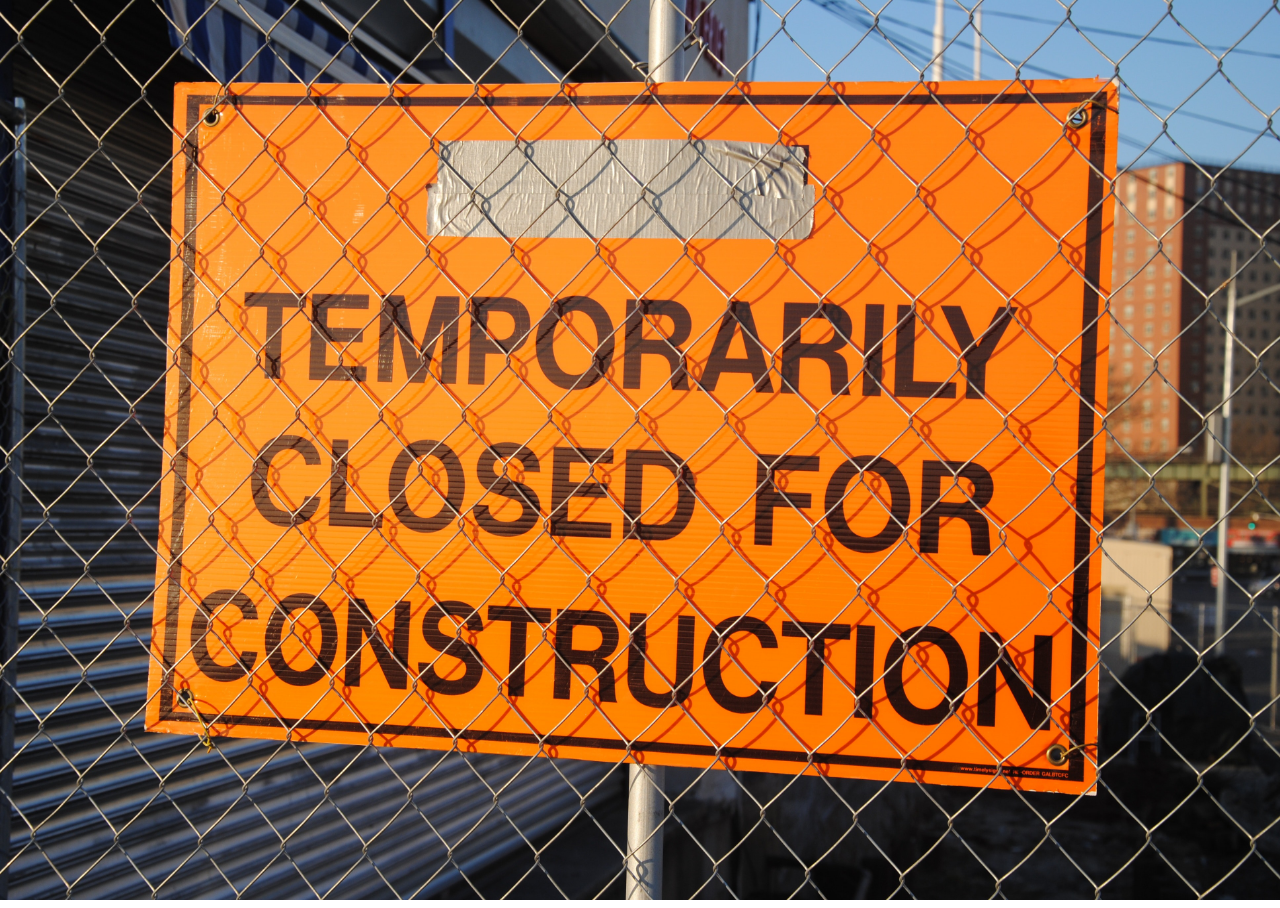
<file: avant_garde.html>
<!DOCTYPE html>

<html>
    <head>
        
          <!-- Responsive Tabs CSS -->
    <link rel="stylesheet" href="css/responsive-tabs/responsive-tabs.min.css">

    <!-- Magnific Popup -->
    <link rel="stylesheet" href="css/magnific-popup/magnific-popup.min.css">

    <!-- Animate CSS -->
    <link rel="stylesheet" href="css/animate/animate.min.css">

    <!-- Custom CSS -->
    <link rel="stylesheet" href="css/style.css">

    <!-- Responsive CSS -->
    <link rel="stylesheet" href="css/responsive.css">
        
    </head>
    
    <body>
         <!-- Home -->
    <section id="home">

        <!-- Background  -->
        <img id="home-bg-img" src="img/preloader/comming_soon.jpg" width="100%" height="100%">

    </section>
        
    </body>

</html>
</file>
<file: css/style.css>
/* =========================================
    Default Theme
    ----------------------------------------
    Fonts: Raleway & Open Sans
    ----------------------------------------
    Colors:
        Moon Yellow:         #f4c613
        Grey:                #212226
        White Smoke:         #f4f4f4
        White:               #fff
        Black:               #000   
============================================ */


/* =========================================
                Html, Body
============================================ */

html,
body {
    height: 100%;
}

body {
    color: #212226;
}

h1,
h2,
h3,
h4,
h5,
h6 {
    font-family: "Raleway", sans-serif;
}

p {
    font-family: "Open Sans", sans-serif;
    font-size: 13px;
    font-weight: 400;
    line-height: 24px;
}

section {
    background: #fff;
    overflow: hidden;
}


/* =========================================
                Preloader
============================================ */

#preloader {
    background-color: #fff;
    position: fixed;
    top: 0;
    bottom: 0;
    left: 0;
    right: 0;
    z-index: 9999;
}

#status {
    background-image: url("../img/preloader/preloader.gif");
    background-repeat: no-repeat;
    width: 70px;
    height: 70px;
    position: absolute;
    left: 50%;
    top: 50%;
    margin-top: -35px;
    margin-left: -35px;
}


/* =========================================
                Home
============================================ */

#home {
    background: none;
    height: 100%;
}

#home-bg-video {
    position: fixed;
    top: 50%;
    left: 50%;
    -webkit-transform: translateX(-50%) translateY(-50%);
    transform: translateX(-50%) translateY(-50%);
    min-width: 100%;
    min-height: 100%;
    width: auto;
    height: auto;
    z-index: -1;
    background: url("../video/solo.jpg") no-repeat;
    background-size: cover;
}

#home-overlay {
    background-color: rgba(0, 0, 0, 0.8);
    width: 100%;
    height: 100%;
    position: fixed;
    top: 0;
    left: 0;
    z-index: -1;
}

#home-content {
    width: 100%;
    height: 100%;
    display: table;
}

#home-content-inner {
    display: table-cell;
    vertical-align: middle;
}

#home-heading h1 {
    color: #fff;
    font-size: 65px;
    font-weight: 100;
    text-transform: uppercase;
    margin: 0;
    display: inline-block;
}

#home-heading h1 span {
    color: #f4c613;
    font-weight: 500;
}

#home-text p {
    color: #fff;
    font-size: 17px;
    font-weight: 100;
    margin: 8px 0 30px 0;
}


/* =========================================
                Buttons
============================================ */

.btn-general {
    font-family: 'Raleway', sans-serif;
    border-radius: 28px;
    font-size: 13px;
    text-transform: uppercase;
    margin: 0 6px;
    padding: 12px 46px 12px 46px;
    -webkit-transition: all .5s;
    transition: all .5s;
}

.btn-home {
    color: #fff;
    border: 1px solid #fff;
}

.btn-home:hover,
.btn-home:focus {
    color: #fff;
    background-color: #f4c613;
    border: 1px solid #f4c613;
}

.btn-yellow {
    color: #fff;
    border: 1px solid #f4c613;
    background-color: #f4c613;
}

.btn-yellow:hover,
.btn-yellow:focus {
    color: #fff;
    background-color: #212226;
    border: 1px solid #212226;
}

.btn-white {
    color: #212226;
    border: 1px solid #fff;
    background-color: #fff;
}

.btn-white:hover,
.btn-white:focus {
    color: #fff;
    background-color: #212226;
    border: 1px solid #212226;
}

.btn-back-to-top {
    position: fixed;
    bottom: 20px;
    right: 20px;
    padding: 3px 15px;
    border-radius: 4px;
    font-size: 22px;
    display: none;
}


/* =========================================
                Arrow Down
============================================ */

#arrow-down {
    position: absolute;
    left: 50%;
    bottom: 20px;
    color: #fff;
    font-size: 32px;
    width: 32px;
    height: 32px;
    text-align: center;
    margin-left: -16px;
    z-index: 1;
}

#arrow-down:hover,
#arrow-down:focus {
    color: #f4c613;
}


/* =========================================
                Content Boxes
============================================ */

.content-box-lg {
    padding: 120px 0;
}

.content-box-md {
    padding: 100px 0;
}

.content-box-sm {
    padding: 90px 0;
}


/* =========================================
        Vertical/Horizontal Headings
============================================ */

.vertical-heading h5 {
    color: #f4c613;
    font-size: 25px;
    font-weight: 500;
    text-transform: uppercase;
    word-spacing: 9px;
    display: inline-block;
    -webkit-transform: rotate(-90deg);
    transform: rotate(-90deg);
    position: relative;
    top: 60px;
    left: -53px;
}

.vertical-heading h2 {
    margin: 0 0 0 35px;
}

.horizontal-heading h2,
.vertical-heading h2 {
    font-size: 42px;
    font-weight: 100;
    line-height: 45px;
}

.horizontal-heading {
    margin-bottom: 80px;
}

.horizontal-heading h5 {
    font-size: 16px;
    color: #f4c613;
    text-transform: uppercase;
    display: inline-block;
    margin-bottom: 10px;
}

.horizontal-heading h2 {
    margin: 0;
}


/* =========================================
                About 01
============================================ */

#about-right p:first-child {
    margin-bottom: 30px;
}

#about-bottom {
    margin-top: 60px;
}

#about-bottom img {
    margin: 0 auto;
}



/* =========================================
                About 02
============================================ */

#about-02 {
    background-color: #f4f4f4;
}

.about-item {
    background-color: #fff;
    padding: 90px 30px;
    -webkit-box-shadow: 0 0 10px rgba(0, 0, 0, .1);
    box-shadow: 0 0 10px rgba(0, 0, 0, .1);

}

.about-item i {
    font-size: 42px;
    margin: 0;
}



.about-item h3 {
    font-size: 24px;
    margin-bottom: 10px;
}

.about-item hr {
    width: 45px;
    height: 3px;
    background-color: #f4c613;
    margin: 0 auto;
    border: none;
}

.about-item p {
    margin-top: 20px;
}

.about-item-02 {
    padding: 8.6%;

}

.about-item-02 i {
    font-size: 42px;
    margin: 0;
}

.about-item-02 span {
    color: black;
}


/* Hover state */

.about-item:hover {
    background-color: #f4c613;
}

.about-item:hover i,
.about-item:hover h3,
.about-item:hover p {
    color: #fff;
}

.about-item:hover hr {
    background-color: #fff;
}

.about-item:hover i {
    transform: translateY(-20px);
}


/* Smooth transition */

.about-item,
.about-item i,
.about-item hr {
    -webkit-transition: all 400ms ease-in-out;
    transition: all 400ms ease-in-out;
}

.about-item h3,
.about-item p {
    -webkit-transition: all 400ms linear;
    transition: all 400ms linear;
}


/* =========================================
                Highlights
============================================ */

#team-left .vertical-heading {
    min-height: 160px;
}

#team-left-bottom .vertical-heading {
    min-height: 160px;
    margin-top: 10%;
}





/* =========================================
                Social Icons
============================================ */

ul.social-list {
    padding: 0;
    margin-top: 20px;
}

ul.social-list li {
    display: inline-block;
    padding: 0;
}

ul.social-list li a {
    border: 1px solid #fff;
    width: 35px;
    height: 35px;
    display: inline-block;
    line-height: 35px;
    color: #fff;
    border-radius: 50%;
    font-size: 20px;
    -webkit-transition: all 400ms linear;
    transition: all 400ms linear;
}


ul.social-list li:nth-child(1) a:hover {
    background: #0e76a8;
    border-color: transparent;
}

ul.social-list li:nth-child(2) a:hover {
    background: #6e5494;
    border-color: transparent;
}



/* =========================================
                Slider Buttons
============================================ */

.owl-theme .owl-nav [class*=owl-] {
    color: #212226;
    font-size: 40px;
    background: none;
    margin: 0;
}

.owl-theme .owl-nav [class*=owl-]:hover {
    background: none;
    color: #212226;
}


/* =========================================
                Skills
============================================ */

.skill {
    margin-bottom: 20px;
}

.skill h4 {
    line-height: 62px;
    margin: 0;
    font-weight: normal;
}

.progress {
    height: 25px;
    border-radius: 0;
    background: #efefef;
    overflow: visible;
}

.progress-bar {
    background: #f4c613;
    position: relative;
}

.progress-bar span {
    font-size: 11px;
    font-weight: 100;
    font-family: "Open Sans", sans-serif;
    background: #212226;
    padding: 3px;
    position: absolute;
    left: 97%;
    top: -47px;
}

.progress-bar span:before {
    content: "";
    border-top: 8px solid #212226;
    border-left: 6px solid transparent;
    border-right: 6px solid transparent;
    position: absolute;
    bottom: -8px;
    left: 23%;
}


/* =========================================
                Statement
============================================ */

#statement {
    background: url("../img/tech/tech-statement.jpg") no-repeat fixed center;
    background-size: cover;
}

#statement .content-box-lg {
    background: rgba(0, 0, 0, 0.3);
}

#tech-statement h3 {
    color: #fff;
    font-size: 28px;
    line-height: 45px;
}

#tech-statement p {
    font-size: 14px;
    color: #f4c613;
    font-family: "Raleway", sans-serif;
    margin-top: 8px;
}


/* =========================================
                Services 01
============================================ */



.service {
    margin: 35px 0;
}

.service .icon {
    font-size: 42px;
    margin: 0;
    -webkit-transition: all 400ms linear;
    transition: all 400ms linear;
}

.service:hover .icon {
    color: #f4c613;
    -webkit-transform: translateX(-20px);
    transform: translateX(-20px);
}

.service h5 {
    font-size: 12px;
    text-transform: uppercase;
    color: #f4c613;
    margin: 0 0 6px 0;
}

.service:hover h5 {
    color: #212226;
}

.service h4 {
    font-size: 24px;
    margin: 0 0 8px 0;
}

.service p {
    line-height: normal;
}






/* =========================================
             Isotope Filters CSS 
============================================ */


#isotope-filters {
    margin-bottom: 10px;
    padding: 20px 25px 20px 0;
}

#isotope-filters button {
    font-family: "Raleway", sans-serif;
    font-size: 12px;
    font-weight: 700;
    text-transform: uppercase;
    background: transparent;
    -webkit-box-shadow: none;
    box-shadow: none;
    padding-right: 35px;
    outline: 0;
}

#isotope-filters button span {
    display: block;
    padding-bottom: 5px;
    -webkit-transition: border-color .4s ease-in-out;
    transition: border-color .4s ease-in-out;
}

#isotope-filters button.active span {
    color: #f4c613;
    border-bottom: 3px solid #f4c613;
}


/* Zoom Effect */

.portfolio-item img {
    width: 100%;
    height: auto;
    -webkit-transition: -webkit-transform .5s ease;
    transition: -webkit-transform .5s ease;
    transition: transform .5s ease;
    transition: transform .5s ease, -webkit-transform .5s ease;
}

.portfolio-item:hover img {
    -webkit-transform: scale(1.1);
    transform: scale(1.1);
}


/* Overlay Effect */

.portfolio-item-overlay {
    position: absolute;
    top: 0;
    bottom: 0;
    left: 0;
    right: 0;
    background: rgba(14, 14, 17, 0.9);
    cursor: -webkit-zoom-in;
    cursor: pointer;
    opacity: 0;
    -webkit-transition: all 0.5s ease;
    transition: all 0.5s ease;
}


/* Item Details Effect */

.portfolio-item-details {
    width: 100%;
    position: absolute;
    top: 50%;
    left: 0;
    -webkit-transform: translateY(-50%);
    transform: translateY(-50%);
}

.portfolio-item-details h3 {
    color: #f4c613;
    text-transform: uppercase;
    font-size: 30px;
    margin: 0;
    padding: 0;
    -webkit-transform: translateY(-20%);
    transform: translateY(-20%);
    -webkit-transition: all 0.5s;
    transition: all 0.5s;
}

.portfolio-item-details span {
    display: inline-block;
    border-top: 1px solid #fff;
    border-bottom: 1px solid #fff;
    height: 6px;
    width: 30px;
    margin: 11px auto 5px auto;
}

.portfolio-item-details p {
    font-size: 17px;
    color: #fff;
    text-transform: uppercase;
    margin: 0;
    padding: 0;
    -webkit-transform: translateY(20%);
    transform: translateY(20%);
    -webkit-transition: all 0.5s;
    transition: all 0.5s;
}


/* Show Overlay on mouse over */

.portfolio-item:hover .portfolio-item-details h3 {
    -webkit-transform: translateY(0);
    transform: translateY(0);
}

.portfolio-item:hover .portfolio-item-details p {
    -webkit-transform: translateY(0);
    transform: translateY(0);
}

.portfolio-item:hover .portfolio-item-overlay {
    opacity: 1;
}


/* =========================================
                Testimonials
============================================ */

#testimonials {
    background: #f4f4f4;
    padding-bottom: 45px;
    overflow: visible;
}

#testimonials .vertical-heading {
    padding: 80px 0;
    margin-bottom: 50px;
}

#testimonial-slider {
    background: #f4c613;
    top: -120px;
}

.testimonial .row {
    margin-bottom: 25px;
}

.testimonial {
    padding: 20px 45px 0 45px;
    color: #fff;
}

.testimonial h3 {
    font-size: 32px;
    line-height: 35px;
}

.testimonial .stars {
    font-size: 20px;
    margin: 20px 0 10px 0;
}

.testimonial p {
    line-height: normal;
    margin: 0;
    margin-top: 5px;
    margin-bottom: 20px;
}

.author .author-name-des {
    width: 106px;
    margin-top: 25px;
    text-align: left;
}

.author .author-name-des p {
    margin: 0;
}





/* =========================================
                Stats
============================================ */

#stats {
    background: url("../img/stats/stats-bg.jpg") no-repeat fixed center;
    background-size: cover;
}

#stats .content-box-md {
    background: rgba(0, 0, 0, 0.8);
}

#stats .vertical-heading {
    margin-bottom: 50px;
}

#stats .vertical-heading h2 {
    color: #fff;
}

.stats-item {
    background: rgba(61, 68, 68, 0.6);
    border-radius: 4px;
    min-height: 170px;
    padding: 25px 50px;
    -webkit-transition: all 400ms linear;
    transition: all 400ms linear;
}

.stats-item i {
    font-size: 42px;
    color: #f4c613;
    margin: 0 0 6px 0;
    -webkit-transition: all 400ms linear;
    transition: all 400ms linear;
}

.stats-item h3 {
    font-size: 32px;
    color: #fff;
    margin: 5px 0 5px 0;
}

.stats-item p {
    color: #fff;
    margin: 0;
}

.stats-item:hover {
    background: #f4c613;
}

.stats-item:hover i {
    color: #212226;
    -webkit-transform: translateY(-20px);
    transform: translateY(-20px);
}


/* =========================================
                Clients
============================================ */

#clients {
    background-color: #f4f4f4;
}

#clients .horizontal-heading {
    margin-bottom: 30px;
}

#clients-list {
    padding: 45px 0 0 0;
}

.client {
    padding: 0 10px;
    max-width: 150px;
    margin: 0 auto;
    line-height: 100px;
}

.client img {
    display: inline-block !important;
}


/* =========================================
                Avant-Garde Section
============================================ */

#blog {
    background: #fff;
}

#blog-left p {
    margin: 25px 0;
}

#blog-btn a {
    margin: 0;
}

.blog-post {
    background: #fff;
    padding: 20px;
    -webkit-box-shadow: 0 0 10px 0 rgba(0, 0, 0, 0.1);
    box-shadow: 0 0 10px 0 rgba(0, 0, 0, 0.1);
    border-radius: 4px;
}

.blog-post h4 {
    line-height: 40px;
    margin: 0;
}

.blog-post > p {
    line-height: 24px;
    margin: 0;
    font-weight: 300;
}

.blog-post a {
    display: inline-block;
    margin-top: 25px;
    text-transform: uppercase;
    font-family: "Raleway", sans-serif;
    color: #f4c613;
    font-size: 12px;
    font-weight: 500;
    text-decoration: none;
    -webkit-transition: all 400ms linear;
    transition: all 400ms linear;
}

.blog-post a:hover {
    color: #212226;
}

.blog-post .post-meta {
    border-top: 1px solid #e0e0e0;
    margin-top: 30px;
    padding-top: 10px;
}

.blog-post .post-meta p {
    font-size: 11px;
    font-family: "Raleway", sans-serif;
    line-height: 24px;
    font-weight: 500;
    margin: 0;
}


/* =========================================
                Contact Form
============================================ */


/* Contact Left */

#contact {
    background-color: #f4f4f4;
}

#contact-left p {
    margin: 25px 0 20px 0;
}

ul.office-details {
    list-style: none;
    padding: 0;

}

ul.office-details li {
    font-family: "Open Sans", sans-serif;
    margin-top: 12px;
    display: -webkit-inline-box;
    display: -ms-inline-flexbox;
    display: inline-flex;
    
}

ul.office-details li i {
    font-size: 20px;
    width: 45px;

}

#contact-left ul.social-list li a {
    color: #212226;
    border: 1px solid #212226;
    text-align: center;
}

#contact-left ul.social-list li a:hover {
    color: #fff;
    border-color: transparent;
}


/* Contact Right */

#contact-right {
    padding: 25px 30px;
    -webkit-box-shadow: 0 0 10px 0 rgba(0, 0, 0, 0.1);
    box-shadow: 0 0 10px 0 rgba(0, 0, 0, 0.1);
    border-radius: 4px;
}

#contact-right h4 {
    font-size: 24px;
}

#contact-right p {
    margin-bottom: 25px;
}

#contact-right form .form-control {
    font-family: "Open Sans", sans-serif;
    padding: 10px 15px;
    font-size: 12px;
    line-height: 24px;
}

#contact-right form textarea.form-control {
    min-height: 164px;
}


/* =========================================
                Google Map
============================================ */

#map {
    height: 600px;
}


/* =========================================
                Footer
============================================ */

footer {
    background: #212226;
    padding: 30px;
}

footer p {
    color: #fff;
    line-height: 20px;
    margin: 0;
}

footer p span {
    color: #f4c613;
}


/* =========================================
                Navigation
============================================ */

.navbar {
    padding: 35px 0 20px 0;
    -webkit-transition: all 300ms linear;
    transition: all 300ms linear;
}

.site-nav-wrapper {
    padding: 0 85px;
}

.navbar-brand {
    padding: 13px 15px;
}

ul.navbar-nav > li > a {
    font-family: "Raleway", sans-serif;
    color: #fff;
    font-size: 13px;
    font-weight: 400;
    text-transform: uppercase;
    letter-spacing: 1px;
}

ul.navbar-nav > li > a:hover,
ul.navbar-nav > li > a:focus {
    background: none;
    color: #f4c613;
}


/* White Navigation */

.white-nav-top {
    background: #fff;
    padding: 10px 0;
    -webkit-box-shadow: 0 8px 6px -9px #999;
    box-shadow: 0 8px 6px -9px #999;
    z-index: 2;
}

.white-nav-top ul.navbar-nav > li > a {
    color: #212226;
}

.white-nav-top ul.navbar-nav > li > a:hover,
.white-nav-top ul.navbar-nav > li > a:focus {
    color: #f4c613;
}


/* Scroll spy active state */

.white-nav-top ul.navbar-nav > li.active > a {
    color: #f4c613;
    font-weight: 500;
}


/* =========================================
                Animation
============================================ */

#home-heading-1,
#home-heading-2,
#home-text,
#home-btn,
#arrow-down i {
    -webkit-animation-duration: 1.5s;
    animation-duration: 1.5s;
}

#home-heading-1 {
    -webkit-animation-delay: 1s;
    animation-delay: 1s;
}

#home-heading-2 {
    -webkit-animation-delay: 1.5s;
    animation-delay: 1.5s;
}

#home-text {
    -webkit-animation-delay: 2s;
    animation-delay: 2s;
}

#home-btn {
    -webkit-animation-delay: 2.5s;
    animation-delay: 2.5s;
}

#arrow-down i {
    -webkit-animation-delay: 3s;
    animation-delay: 3s;
}

/* =========================================
                Avant-Garde Comming soon
============================================ */

#home-bg-img {

    position: fixed;
    top: 50%;
    left: 50%;
    -webkit-transform: translateX(-50%) translateY(-50%);
    transform: translateX(-50%) translateY(-50%);

    background-size: cover;

}
</file>
<file: css/responsive.css>
/* =========================================
                Mobile Menu
============================================ */

.navbar-header {
    position: relative;
}

#mobile-nav-open-btn {
    font-size: 30px;
    color: #f4c613;
    cursor: pointer;
    z-index: 2;
    position: absolute;
    right: 0;
    top: 6px;
    /* hide mobile nav open btn */
    display: none;
}

#mobile-nav {
    /* by default, mobile nav will be hidden with height 0% */
    height: 0%;
    width: 100%;
    position: fixed;
    top: 0;
    left: 0;
    z-index: 3;
    background-color: rgba(255, 255, 255, .9);
    -webkit-transition: all 300ms linear;
    transition: all 300ms linear;
    overflow-y: hidden;
}

#mobile-nav-close-btn {
    font-family: "Raleway", sans-serif;
    font-size: 70px;
    color: #212226;
    font-weight: 400;
    cursor: pointer;
    position: absolute;
    top: -9px;
    right: 13px;
    -webkit-transition: .3s;
    transition: .3s;
}

#mobile-nav-content {
    text-align: center;
    width: 100%;
    margin-top: 30px;
    position: relative;
    top: 10%;
}

#mobile-nav ul li {
    margin-bottom: 20px;
}

#mobile-nav a {
    font-family: "Raleway", sans-serif;
    font-size: 18px;
    color: #212226;
    font-weight: 400;
    text-transform: uppercase;
    display: inline;
    -webkit-transition: .3s;
    transition: .3s;
}

#mobile-nav a:hover,
#mobile-nav a:focus,
#mobile-nav-close-btn:hover,
#mobile-nav-close-btn:focus {
    color: #f4c613;
    background: none;
}


/* Mobile nav scroll spy active state */

.white-nav-top #mobile-nav ul.nav>li.active>a {
    color: #f4c613;
    font-weight: 500;
}


/*==================================================
			Bootstrap 3 Media Queries        
==================================================*/


/* Large Devices (Desktops & Laptops) */

@media (min-width: 1200px) and (max-width: 1299px) {
    /* Navigation */
    .site-nav-wrapper {
        padding: 0 20px;
    }
}


/* Medium Devices (Landscape Tablets & Medium Desktops) */

@media (min-width: 992px) and (max-width: 1199px) {
    /* Navigation */
    .site-nav-wrapper {
        padding: 0;
    }
    /* Generic */
    .vertical-heading h2 {
        font-size: 29px;
    }
    /* Services 02 */
    #services-tabs .tab-bg {
        padding: 16px 30px;
        min-height: 300px;
    }
    .service-tab p {
        line-height: 20px;
    }
}


/* Small Devices (Portrait Tablets & Small Desktops) */

@media (min-width: 768px) and (max-width: 991px) {
    /* Navigation */
    .site-nav-wrapper {
        padding: 0;
    }
    /* Home */
    #home-heading h1 {
        font-size: 41px;
    }
    #home-text p {
        font-size: 13px;
    }
    /* Generic */
    .btn-general {
        padding: 8px 35px 8px 35px;
        font-size: 10px;
    }
    /* Generic */
    .vertical-heading h2 {
        font-size: 29px;
    }
    /* Tech Statement */
    #tech-statement h3 {
        font-size: 20px;
        line-height: 30px;
    }
    /* Services 02 */
    .r-tabs-accordion-title {
        text-align: center;
        margin-bottom: 10px;
    }
    .r-tabs-accordion-title a {
        font-family: "Raleway", sans-serif;
        font-size: 13px;
        color: #212226;
        text-transform: uppercase;
        font-weight: 400;
        padding: 0;
        text-decoration: none;
    }
    /* Tab active state */
    .r-tabs-accordion-title.r-tabs-state-active a {
        color: #f4c613;
        font-weight: 700;
        border-bottom: 3px solid #f4c613;
        padding-bottom: 5px;
        -webkit-transition: border-color 300ms linear;
        transition: border-color 300ms linear;
    }
    /* Pricing */
    .pricing-table .price h2 {
        margin: 0 0 0 6px;
        font-size: 35px;
    }
    /* Stats */
    .stats-item p {
        line-height: 18px;
    }
    /* Blog */
    .blog-post .post-meta p {
        line-height: 14px;
    }
    /* Contact */
    ul.office-details li {
        margin-right: 15px;
    }
    ul.office-details li i {
        width: 25px;
    }
}


/* Extra Small Devices (Landscape Phones & Portrait Tablets) */

@media (max-width: 767px) {
    /* Navigaiton */
    .navbar {
        padding: 20px 0;
    }
    .site-nav-wrapper,
    .white-nav-top {
        padding: 0;
    }
    /* show mobile nav open btn */
    #mobile-nav-open-btn {
        display: block;
    }
    /* Home */
    #home-heading h1 {
        font-size: 22px;
    }
    #home-text p {
        font-size: 13px;
        line-height: 18px;
        margin: 8px 2px 30px 2px;
    }
    /* Generic */
    .btn-general {
        padding: 8px 25px 6px 25px;
        font-size: 10px;
    }
    /* About 01 */
    /* Large Content Box */
    .content-box-lg {
        padding: 90px 0;
    }
    /* Vertical heading */
    .vertical-heading {
        text-align: center;
    }
    .vertical-heading h5 {
        -webkit-transform: rotate(0deg);
        transform: rotate(0deg);
        display: block;
        position: static;
        margin-bottom: 15px;
    }
    .vertical-heading h2 {
        font-size: 29px;
        line-height: normal;
        margin: 0;
    }
    #about-left {
        margin-bottom: 50px;
    }
    #about-right {
        text-align: center;
    }
    /* About 02 */
    /* Medium Content Box */
    .content-box-md {
        padding: 80px 0;
    }
    .about-item {
        padding: 55px 30px;
        margin-bottom: 35px;
    }
    .about-item i {
        font-size: 30px;
    }
    .about-item h3 {
        font-size: 18px;
    }
    /* Team */
    #team-left .vertical-heading {
        min-height: 130px;
    }
    .skill h4 {
        font-size: 14px;
        line-height: 35px;
    }
    /* Tech Statement */
    #tech-statement h3 {
        font-size: 20px;
        line-height: 30px;
    }
    /* Services 01 */
    /* Horizontal heading */
    .horizontal-heading {
        margin-bottom: 40px;
    }
    .horizontal-heading h2 {
        font-size: 30px;
    }
    #services-01 img {
        margin: 35px 0;
    }
    .service,
    .service .icon {
        text-align: center;
    }
    .service h4 {
        font-size: 18px;
    }
    /* Services 02 */
    .r-tabs-accordion-title {
        text-align: center;
        margin-bottom: 10px;
    }
    .r-tabs-accordion-title a {
        font-family: "Raleway", sans-serif;
        font-size: 13px;
        color: #212226;
        text-transform: uppercase;
        font-weight: 400;
        padding: 0;
        text-decoration: none;
    }
    /* Tab active state */
    .r-tabs-accordion-title.r-tabs-state-active a {
        color: #f4c613;
        font-weight: 700;
        border-bottom: 3px solid #f4c613;
        padding-bottom: 5px;
        -webkit-transition: border-color 300ms linear;
        transition: border-color 300ms linear;
    }
    #services-tabs .tab-bg {
        text-align: center;
        padding: 40px 30px;
    }
    #services-tabs h2 {
        font-size: 40px;
    }
    #services-tabs h3 {
        font-size: 28px;
    }
    /* Portfolio */
    #portfolio {
        padding-bottom: 0;
    }
    #isotope-filters button {
        padding-right: 15px;
    }
    /* Testimonials */
    #testimonials {
        padding-top: 45px;
    }
    #testimonial-slider {
        top: 0;
    }
    #testimonials .vertical-heading {
        padding: 0;
    }
    .testimonial .row {
        margin: 0;
    }
    .testimonial h3 {
        font-size: 20px;
    }
    .testimonial .stars {
        font-size: 16px;
    }
    .author img {
        width: 80px !important;
    }
    /* Pricing */
    .pricing-table {
        margin-bottom: 30px;
    }
    .pricing-table .price h2 {
        font-size: 28px;
        margin: 0 0 0 16px;
    }
    /* Stats */
    .stats-item {
        margin-bottom: 20px;
        padding: 25px 5px;
    }
    .stats-item i {
        font-size: 30px;
    }
    .stats-item h3 {
        font-size: 24px;
    }
    /* Blog */
    #blog-left {
        text-align: center;
        margin-bottom: 30px;
    }
    .blog-post {
        margin-bottom: 25px;
    }
    /* Contact */
    #contact-left {
        text-align: center;
    }
    .office {
        margin-bottom: 40px;
    }
    ul.office-details li {
        display: block;
        margin-top: 25px;
    }
    ul.office-details li i {
        width: auto;
        display: block;
        margin-bottom: 3px;
    }
    ul.social-list {
        margin-bottom: 40px;
    }
}


/* Extra Small Devices (Portrait Phones & Smaller Devices) */

@media (max-width: 480px) {
    /* Home */
    #home-heading h1 {
        font-size: 18px;
    }
    #home-text p {
        font-size: 11px;
        line-height: 16px;
        margin: 8px 10px 25px 10px;
    }
    /* Generic */
    .vertical-heading h2 {
        font-size: 22px;
    }
    /* Portfolio */
    #isotope-filters {
        text-align: center;
    }
    #isotope-filters button {
        font-size: 10px;
        padding-right: 14px;
    }
    /* Testimonials */
    .testimonial h3 {
        font-size: 14px;
        line-height: 18px;
    }
    .testimonial .stars {
        font-size: 13px;
    }
}


/* Extra Small Devices (Portrait Phones & Smaller Devices) */

@media (max-width: 320px) {
    /* Testimonials */
    .testimonial h3 {
        font-size: 12px;
        line-height: 16px;
    }
    .testimonial .stars {
        font-size: 10px;
    }
}
</file>
<file: css/responsive-tabs/responsive-tabs.min.css>
.r-tabs .r-tabs-nav{margin:0;padding:0}.r-tabs .r-tabs-tab{display:inline-block;margin:0;list-style:none}.r-tabs .r-tabs-panel{padding:15px;display:none}.r-tabs .r-tabs-accordion-title{display:none}.r-tabs .r-tabs-panel.r-tabs-state-active{display:block}@media only screen and (max-width:768px){.r-tabs .r-tabs-nav{display:none}.r-tabs .r-tabs-accordion-title{display:block}}
</file>
